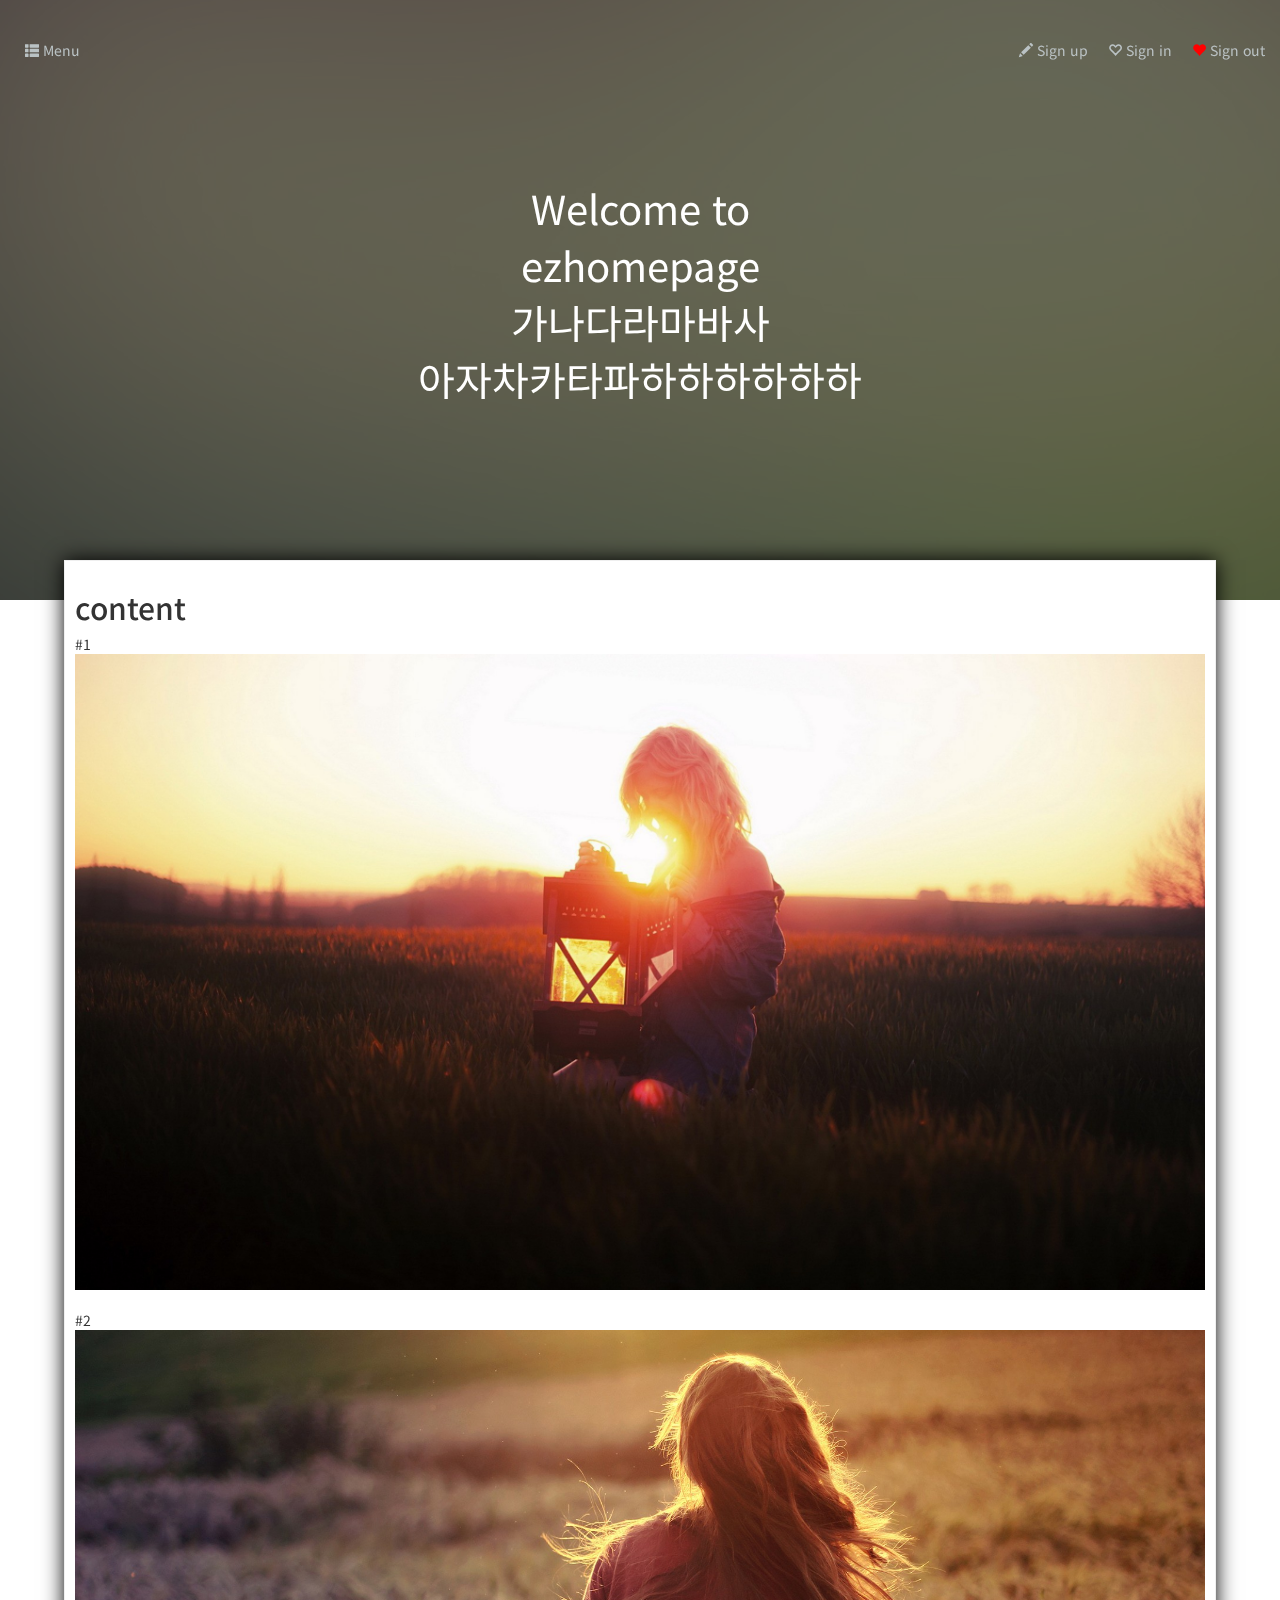
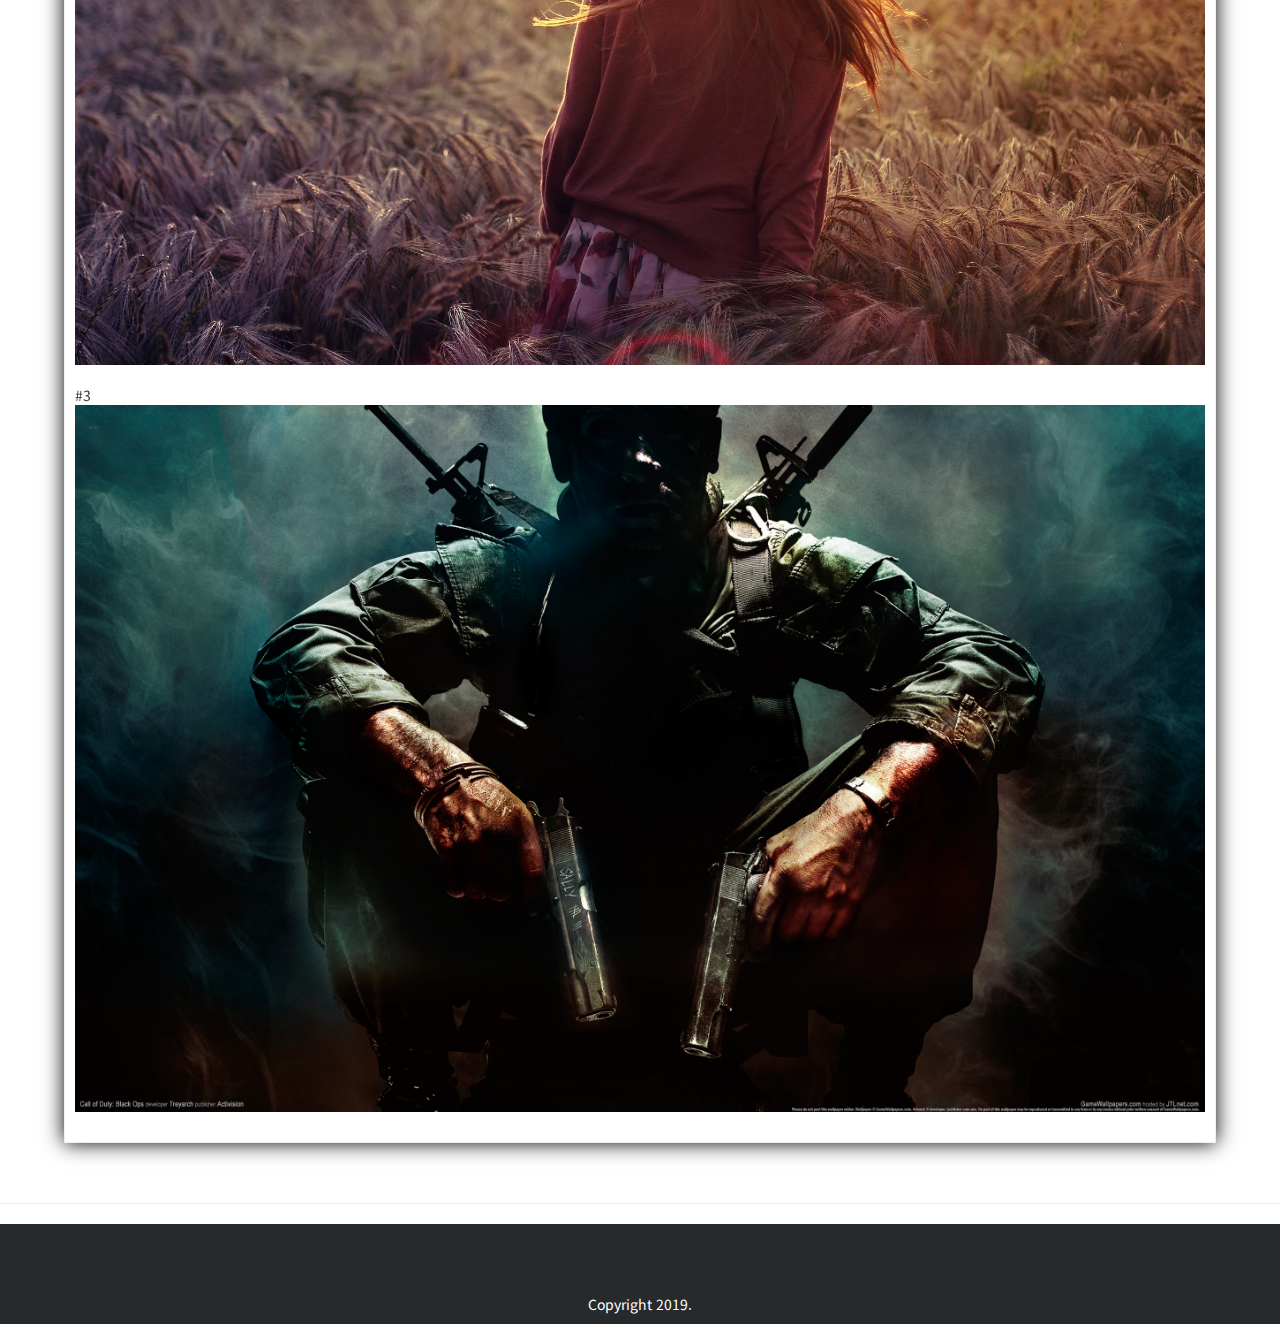
<file: index.html>
<!DOCTYPE html>
<html lang="ko">
<head>
<title>ez homepage!!</title>
<meta charset="utf-8">
<meta name="viewport" content="width=device-width, initial-scale=1">

<!-- style -->
<link rel="stylesheet" href="https://maxcdn.bootstrapcdn.com/bootstrap/3.4.0/css/bootstrap.min.css">
<link href="https://fonts.googleapis.com/css?family=Noto+Sans+KR" rel="stylesheet">
<link rel="stylesheet" href="./css/common.css?ver=20190324005927">

<!-- js -->
<!-- 
<script src="https://ajax.googleapis.com/ajax/libs/jquery/3.3.1/jquery.min.js"></script>
<script src="https://maxcdn.bootstrapcdn.com/bootstrap/3.4.0/js/bootstrap.min.js"></script>
 -->
	<script src="./js/common.js"></script>
	<script src="./js/index.js"></script>
</head>
<body>
	
<!-- 워터마크 효과(배경투명) -->
<div id="markup"></div>

<!-- 알림창 -->
<div id="myalert" style="display: none;">
<div class="mark"></div>
	<div class="row">
		<div class="col-sm-offset-4 col-sm-4 col-sm-offset-4" style="z-index:9999;">
			<div class="modal-content">
				<div class="modal-header">
					<h4 class="modal-title">알림</h4>
				</div>
				<div class="modal-body">
					<p>준비중입니다</p>
				</div>
				<div class="modal-footer">
					<button type="button" class="btn btn-default" onclick="document.getElementById('myalert').style.display='none';">닫기</button>
				</div>
			</div>

		</div>
		
	</div>
</div>

	<!-- 전체 -->
	<div id="wrap">
		<!-- 왼쪽메뉴 -->
		<div id="wrap-left" class="out">
			
			<div class="left_menu">
				<ul>
					<li>
						<a href="./index.html">
						<span class="glyphicon glyphicon-qrcode" style="font-size:25px;"></span> <span class="logo_title">ezhomepage</span>
						</a>
						<br/><br/>
					</li>
					<li class="toggleTop">
						<a href="#" class="active" onclick="return false">
							월요일[active]
							<span class="glyphicon glyphicon-chevron-down" style="font-size:8px;"></span>
						</a>
						<ul class="toggleSub">
							<li><a href="./template.html">- Template</a>
								<ul>
									<li><a href="javascript:myalert();">= 먹고</a></li>
									<li><a href="javascript:myalert();">= 간식</a></li>
								</ul>
							</li>
							<li><a href="javascript:myalert();">- 점심</a></li>
							<li><a href="javascript:myalert();">- 저녁</a></li>
						</ul>
					</li>
					<li class="toggleTop">
						<a href="#" onclick="return false">
							화요일
							<span class="glyphicon glyphicon-chevron-down" style="font-size:8px;"></span>
						</a>
						<ul class="toggleSub">
							<li><a href="./template.html">- 아침</a>
								<ul>
									<li><a href="javascript:myalert();">= 먹고</a></li>
									<li><a href="javascript:myalert();">= 간식</a></li>
								</ul>
							</li>
							<li><a href="javascript:myalert();">- 점심</a></li>
							<li><a href="javascript:myalert();">- 저녁</a></li>
						</ul>
					</li>
					<li class="toggleTop"><a href="#" onclick="return false">수요일</a></li>
					<li class="toggleTop"><a href="#" onclick="return false">목요일</a></li>
					<li class="toggleTop"><a href="#" onclick="return false">금요일</a></li>
					<li class="toggleTop"><a href="#" onclick="return false">토요일</a></li>
					<li class="toggleTop"><a href="#" onclick="return false">일요일</a></li>
				</ul>
			</div>
		</div>
 
		<!-- 오른쪽 -->
		<div id="wrap-rigth" class="wexp">
			<!-- Header -->
			
			<div id="right_header" class="wexp">
				<div onclick="toggleLeftMenu();" style="position:relative; display:inline-block; cursor:pointer; padding:10px;">
					<span id="toggleMenu" class="glyphicon glyphicon-th-list" style="cursor:pointer;"></span> Menu
				</div>
				<div style="float:right; padding:10px 0px;">
					<ul>
						<li><a href="javascript:myalert();"><span class="glyphicon glyphicon-pencil"></span> Sign up</a></li>
						<li><a href="./login.html"><span class="glyphicon glyphicon-heart-empty"></span> Sign in</a></li>
						<li><a href="javascript:myalert();"><span class="glyphicon glyphicon-heart"></span> Sign out</a></li>
					</ul>
				</div>
			</div>

			<!-- Content -->
			<div id="right_content">

				<div id="main_banner">
					<div id="mainimg"></div>
					<div style="position:relative; height:100%; top:30%; text-align:center;">
						<span style="font-size:40px;">Welcome to<br/>ezhomepage<br>가나다라마바사<br>아자차카타파하하하하하하</span>
					</div>
				</div>
 
				<div id="main_page">
					<div style="position:relative;">
						<h2>content</h2>
						#1<img src="./images/1.jpg" class="img-responsive" alt="Responsive image">
						<br/>
						#2<img src="./images/2.jpg" class="img-responsive" alt="Responsive image">
						<br/>
						#3<img src="./images/3.jpg" class="img-responsive" alt="Responsive image">
						<br/>
					</div>
				</div>
				
			</div>

			<!-- Footer -->
			
			<hr/>
			<div id="right_footer">
				<span style="position:absolute; width:100%; text-align:center; bottom:10px; font-weight:bold; font-weight:normal;">Copyright 2019. </span>
			</div>
			
		</div>
		<!-- 오른쪽 끝 -->
 
	</div>
	<!-- 전체 끝-->
</body>
 
</html>
</file>
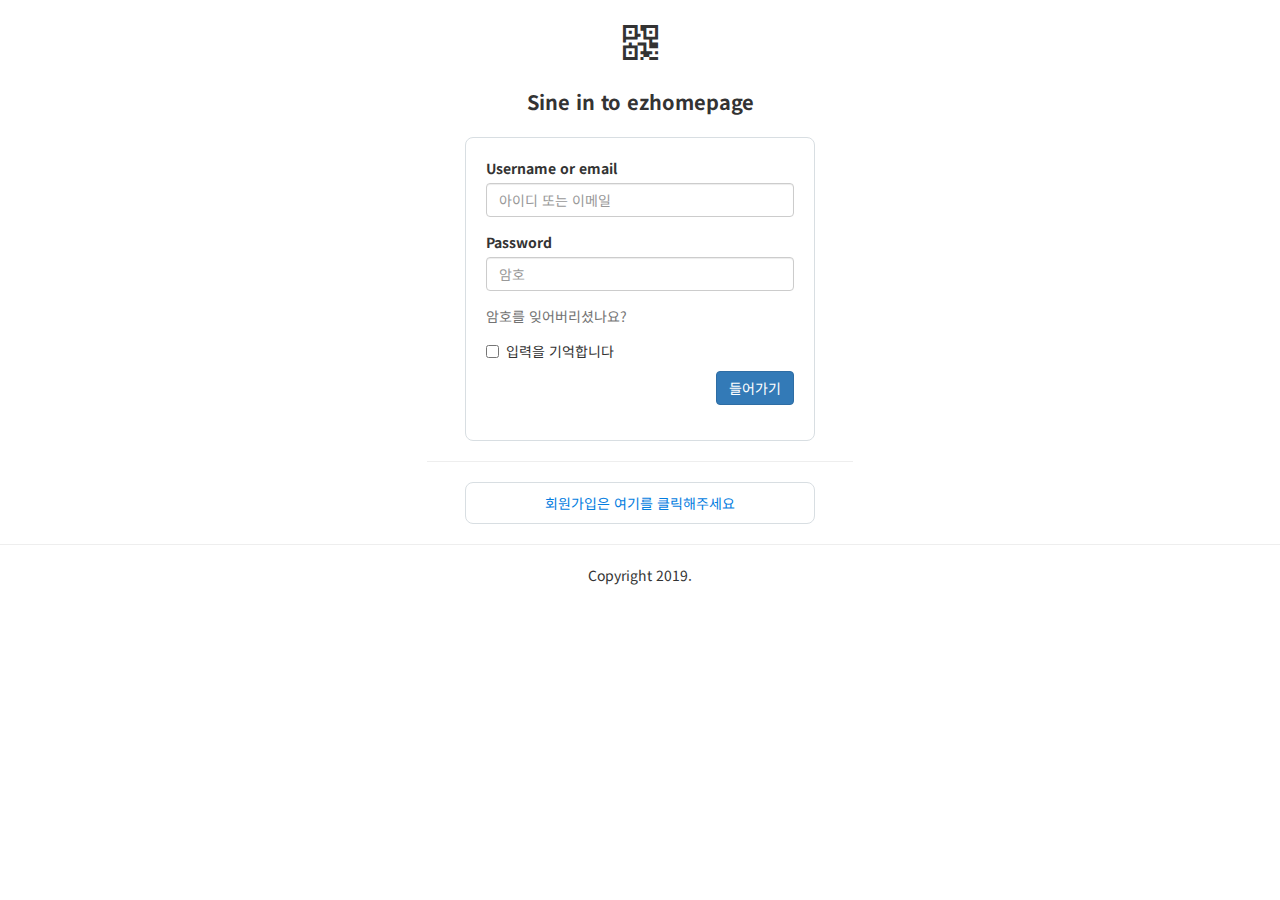
<file: login.html>
<!DOCTYPE html>
<html lang="ko">
<head>
  <title>ez homepage!!</title>
  <meta charset="utf-8">
  <meta name="viewport" content="width=device-width, initial-scale=1">

  <!-- style -->
  <link rel="stylesheet" href="https://maxcdn.bootstrapcdn.com/bootstrap/3.4.0/css/bootstrap.min.css">
  <link href="https://fonts.googleapis.com/css?family=Noto+Sans+KR" rel="stylesheet">
  <link rel="stylesheet" href="./css/common.css">

  <!-- js -->
  <!-- 
  <script src="https://ajax.googleapis.com/ajax/libs/jquery/3.3.1/jquery.min.js"></script>
  <script src="https://maxcdn.bootstrapcdn.com/bootstrap/3.4.0/js/bootstrap.min.js"></script>
   -->
  <script src="./js/common.js"></script>

  
</head>
<body>
	
<!-- 워터마크 효과(배경투명) -->
<div id="markup"></div>

<!-- 알림창 -->
<div id="myalert" style="display: none;">
<div class="mark"></div>
	<div class="row">
		<div class="col-sm-offset-4 col-sm-4 col-sm-offset-4" style="z-index:9999;">
			<div class="modal-content">
				<div class="modal-header">
					<h4 class="modal-title">알림</h4>
				</div>
				<div class="modal-body">
					<p>준비중입니다</p>
				</div>
				<div class="modal-footer">
					<button type="button" class="btn btn-default" onclick="document.getElementById('myalert').style.display='none';">닫기</button>
				</div>
			</div>

		</div>
		
	</div>
</div>
   
	<!-- 전체 -->
	<div id="wrap">

		<div style="">
			<div style="padding:25px 0; text-align:center;">
				<a href="./index.html"><span class="glyphicon glyphicon-qrcode" style="font-size:35px;"></span></a>
			</div>

			<div style="text-align:center;">
				<span class="logo_title">Sine in to ezhomepage</span>
			</div>
			<br>

			<div class="row" style="">

				<div class="col-sm-offset-4 col-sm-4 col-sm-offset-4" style="text-align:center; padding:20px;">
					<div style="display:inline-block; padding:20px; background-color:#fff; border:1px solid #D8DEE2; border-radius:8px; width:100%; max-width:350px; text-align:left;"> 
						<form>
							<div class="form-group">
								<label for="exampleInputEmail1">Username or email</label>
								<input type="email" class="form-control" id="exampleInputEmail1" placeholder="아이디 또는 이메일">
							</div>
							<div class="form-group">
								<label for="exampleInputPassword1">Password</label>
								<input type="password" class="form-control" id="exampleInputPassword1" placeholder="암호">
							</div>
							<div class="form-group">
								<p class="help-block">암호를 잊어버리셨나요?</p>
							</div>
							<div class="checkbox">
								<label>
									<input type="checkbox"> 입력을 기억합니다
								</label>
							</div>
							<div class="form-group text-right">
								<button type="button" class="btn btn-primary" onclick="myalert();">들어가기</button>
							</div>
						</form>
					</div>

					<hr/>
					<div style="display:inline-block; padding:10px; background-color:#fff; border:1px solid #D8DEE2; border-radius:8px; text-align:center; color:#037DE0; width:100%; max-width:350px;"> 
						<a href="javascript:myalert();">회원가입은 여기를 클릭해주세요</a>
					</div>	
				</div>

			</div>

			<hr/>
			<div style="text-align:center;">
				<span style="width:100%; text-align:center; bottom:10px; font-weight:bold; font-weight:normal;">Copyright 2019. </span>
			</div>
		</div>
	</div>
</body>
 
</html>
</file>
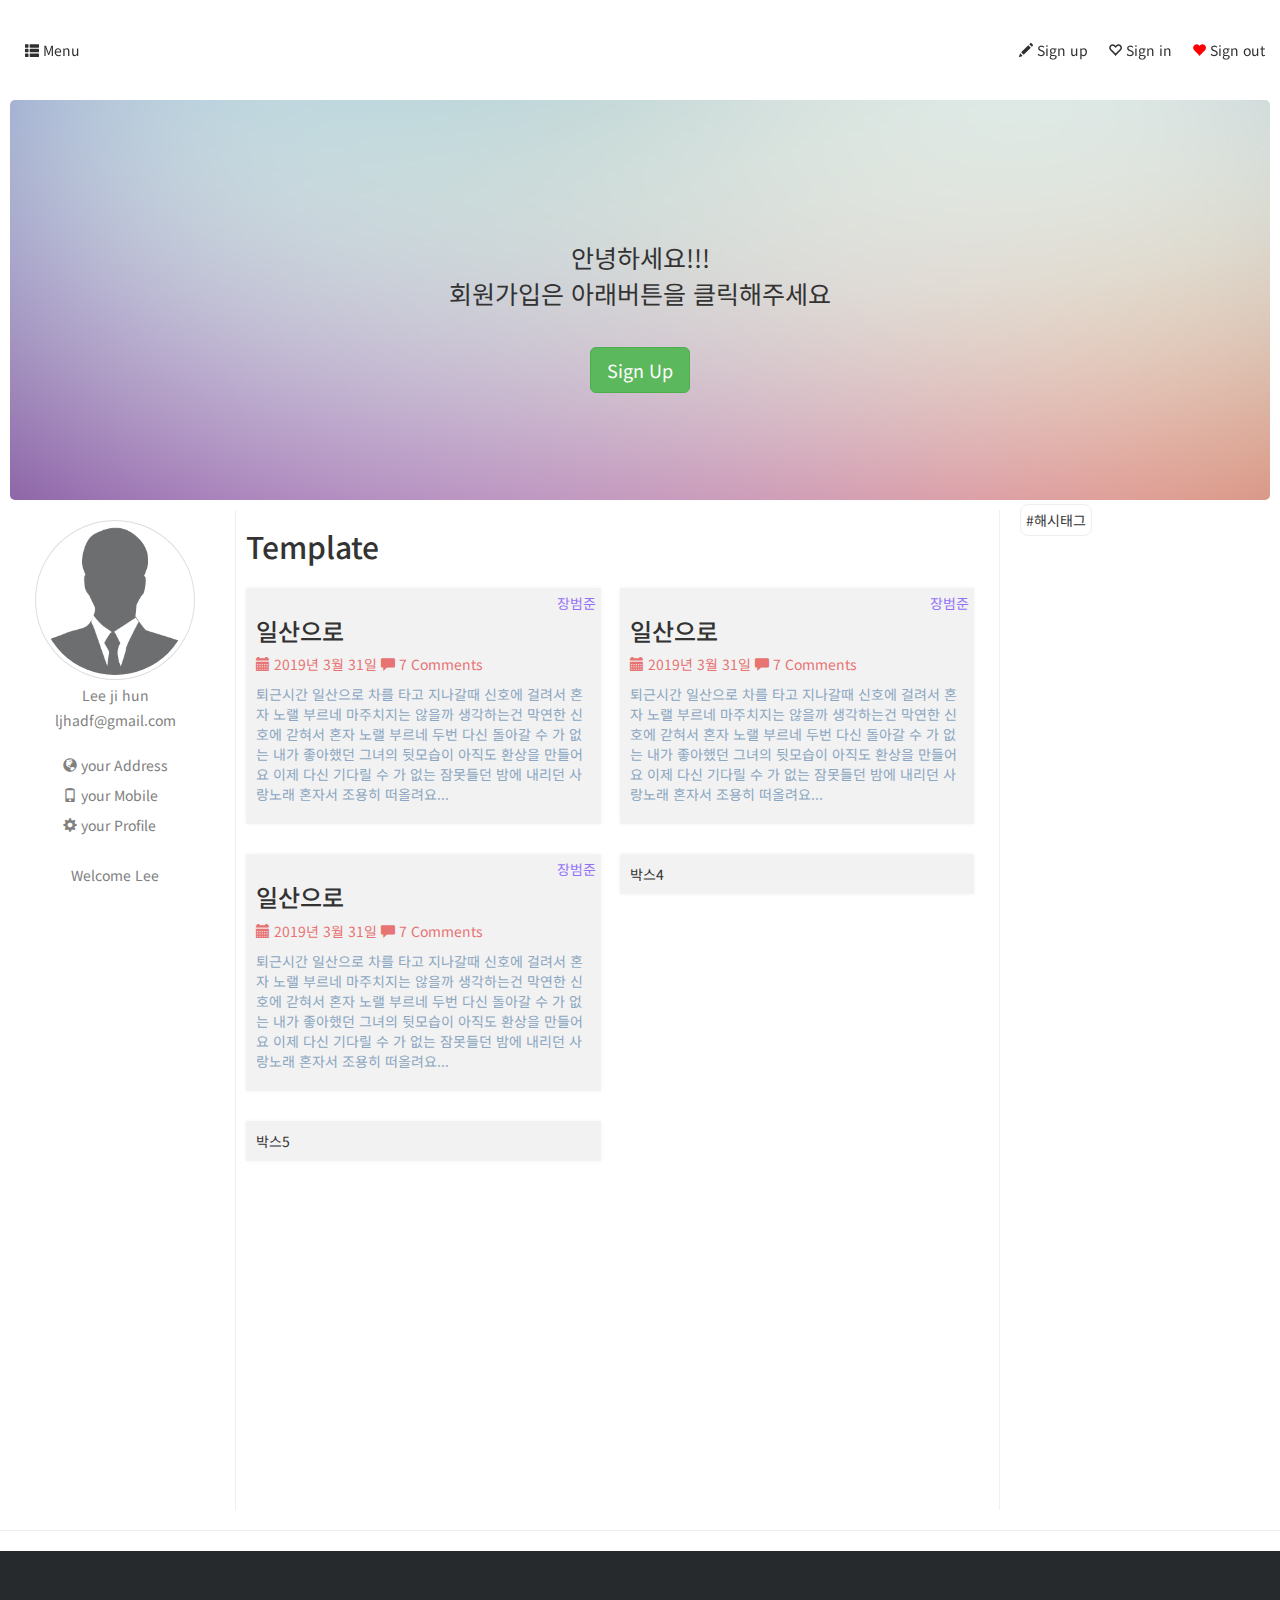
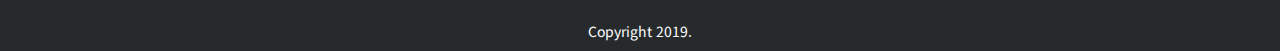
<file: template.html>
<!DOCTYPE html>
<html lang="ko">
<head>
  <title>ez homepage!!</title>
  <meta charset="utf-8">
  <meta name="viewport" content="width=device-width, initial-scale=1">

  <!-- style -->
  <link rel="stylesheet" href="https://maxcdn.bootstrapcdn.com/bootstrap/3.4.0/css/bootstrap.min.css">
  <link href="https://fonts.googleapis.com/css?family=Noto+Sans+KR" rel="stylesheet">
  <link rel="stylesheet" href="./css/common.css">

  <!-- js -->
  <!-- 
  <script src="https://ajax.googleapis.com/ajax/libs/jquery/3.3.1/jquery.min.js"></script>
  <script src="https://maxcdn.bootstrapcdn.com/bootstrap/3.4.0/js/bootstrap.min.js"></script>
   -->
  <script src="./js/common.js"></script>

  
</head>
<body>
	
<!-- 워터마크 효과(배경투명) -->
<div id="markup"></div>

<!-- 알림창 -->
<div id="myalert" style="display: none;">
<div class="mark"></div>
	<div class="row">
		<div class="col-sm-offset-4 col-sm-4 col-sm-offset-4" style="z-index:9999;">
			<div class="modal-content">
				<div class="modal-header">
					<h4 class="modal-title">알림</h4>
				</div>
				<div class="modal-body">
					<p>준비중입니다</p>
				</div>
				<div class="modal-footer">
					<button type="button" class="btn btn-default" onclick="document.getElementById('myalert').style.display='none';">닫기</button>
				</div>
			</div>

		</div>
		
	</div>
</div>
  
	<!-- 전체 -->
	<div id="wrap">
		<!-- 왼쪽메뉴 -->
		<div id="wrap-left" class="out">
			
			<div class="left_menu">
				<ul>
					<li>
						<a href="./index.html">
						<span class="glyphicon glyphicon-qrcode" style="font-size:25px;"></span> <span class="logo_title">ezhomepage</span>
						</a>
						<br/><br/>
					</li>
					<li class="toggleTop">
						<a href="#" class="active" onclick="return false">
							월요일[active]
							<span class="glyphicon glyphicon-chevron-down" style="font-size:8px;"></span>
						</a>
						<ul class="toggleSub">
							<li><a href="./template.html">- Template</a>
								<ul>
									<li><a href="javascript:myalert();">= 먹고</a></li>
									<li><a href="javascript:myalert();">= 간식</a></li>
								</ul>
							</li>
							<li><a href="javascript:myalert();">- 점심</a></li>
							<li><a href="javascript:myalert();">- 저녁</a></li>
						</ul>
					</li>
					<li class="toggleTop">
						<a href="#" onclick="return false">
							화요일
							<span class="glyphicon glyphicon-chevron-down" style="font-size:8px;"></span>
						</a>
						<ul class="toggleSub">
							<li><a href="javascript:myalert();">- 아침</a>
								<ul>
									<li><a href="javascript:myalert();">= 먹고</a></li>
									<li><a href="javascript:myalert();">= 간식</a></li>
								</ul>
							</li>
							<li><a href="javascript:myalert();">- 점심</a></li>
							<li><a href="javascript:myalert();">- 저녁</a></li>
						</ul>
					</li>
					<li class="toggleTop"><a href="#" onclick="return false">수요일</a></li>
					<li class="toggleTop"><a href="#" onclick="return false">목요일</a></li>
					<li class="toggleTop"><a href="#" onclick="return false">금요일</a></li>
					<li class="toggleTop"><a href="#" onclick="return false">토요일</a></li>
					<li class="toggleTop"><a href="#" onclick="return false">일요일</a></li>
				</ul>
			</div>
		</div>

		<!-- 오른쪽 -->
		<div id="wrap-rigth" class="wexp">
			<!-- Header -->
			
			<div id="right_header" class="wexp">
				<div onclick="toggleLeftMenu();" style="position:relative; display:inline-block; cursor:pointer; padding:10px;">
					<span id="toggleMenu" class="glyphicon glyphicon-th-list" style="cursor:pointer;"></span> Menu
				</div>
				<div style="float:right; padding:10px 0px;">
					<ul>
						<li><a href="javascript:myalert();"><span class="glyphicon glyphicon-pencil"></span> Sign up</a></li>
						<li><a href="./login.html"><span class="glyphicon glyphicon-heart-empty"></span> Sign in</a></li>
						<li><a href="javascript:myalert();"><span class="glyphicon glyphicon-heart"></span> Sign out</a></li>
					</ul>
				</div>
			</div>

			<!-- Content -->
			<div id="right_content">

				<!-- 여기부터 내용을 입력하세요 -->
				<div id="content-container">
					<div id="inner-container">
					
						<div class="content_notice">
							<div style="position:relative; display:inline-block; top:35%;">
								안녕하세요!!!<br>회원가입은 아래버튼을 클릭해주세요<br><br>
								<button class="btn btn-success btn-lg">Sign Up</button>
							</div>
						</div>
						
						<div class="row">
							<div class="col-md-10 col-md-push-2">
								<div class="row">
									<div id="inner-center" class="col-md-9">
<h2>Template</h2>
<div class="postCardBox">

	<div class="postCard">
		<div class="card-head">
			<span class="writer">장범준</span>
			<div class="card-title">
				<h3>일산으로</h3>
			</div>
			<div class="card-subinfo">
				<span class="glyphicon glyphicon-calendar"></span> 2019년 3월 31일 <span class="glyphicon glyphicon-comment"></span> 7 Comments
			</div>
		</div>
		<div class="card-content">
			퇴근시간 일산으로 차를 타고 지나갈때
			신호에 걸려서 혼자 노랠 부르네
			마주치지는 않을까 생각하는건 막연한
			신호에 갇혀서 혼자 노랠 부르네

			두번 다신 돌아갈 수 가 없는
			내가 좋아했던 그녀의 뒷모습이
			아직도 환상을 만들어요
			이제 다신 기다릴 수 가 없는
			잠못들던 밤에 내리던 사랑노래 
			혼자서 조용히 떠올려요...
		</div>	
	</div>
	<div class="postCard">
		<div class="card-head">
			<span class="writer">장범준</span>
			<div class="card-title">
				<h3>일산으로</h3>
			</div>
			<div class="card-subinfo">
				<span class="glyphicon glyphicon-calendar"></span> 2019년 3월 31일 <span class="glyphicon glyphicon-comment"></span> 7 Comments
			</div>
		</div>
		<div class="card-content">
			퇴근시간 일산으로 차를 타고 지나갈때
			신호에 걸려서 혼자 노랠 부르네
			마주치지는 않을까 생각하는건 막연한
			신호에 갇혀서 혼자 노랠 부르네

			두번 다신 돌아갈 수 가 없는
			내가 좋아했던 그녀의 뒷모습이
			아직도 환상을 만들어요
			이제 다신 기다릴 수 가 없는
			잠못들던 밤에 내리던 사랑노래 
			혼자서 조용히 떠올려요...
		</div>	
	</div>
	<div class="postCard">
		<div class="card-head">
			<span class="writer">장범준</span>
			<div class="card-title">
				<h3>일산으로</h3>
			</div>
			<div class="card-subinfo">
				<span class="glyphicon glyphicon-calendar"></span> 2019년 3월 31일 <span class="glyphicon glyphicon-comment"></span> 7 Comments
			</div>
		</div>
		<div class="card-content">
			퇴근시간 일산으로 차를 타고 지나갈때
			신호에 걸려서 혼자 노랠 부르네
			마주치지는 않을까 생각하는건 막연한
			신호에 갇혀서 혼자 노랠 부르네

			두번 다신 돌아갈 수 가 없는
			내가 좋아했던 그녀의 뒷모습이
			아직도 환상을 만들어요
			이제 다신 기다릴 수 가 없는
			잠못들던 밤에 내리던 사랑노래 
			혼자서 조용히 떠올려요...
		</div>	
	</div>
	<div class="postCard">박스4</div>
	<div class="postCard">박스5</div>

</div>


									</div>
									<div id="inner-right" class="col-md-3">
<span style="position: relative; border:1px solid #efefef; background-color:#fff; padding:5px; border-radius:8px; margin:10px;">#해시태그</span>
									</div>
								</div>
							</div>
							<div id="inner-left" class="col-md-2 col-md-pull-10">
								<div class="profile">
									<div class="profile-header">
										<img src="./images/profile-default-male.png" class="img-circle img-thumbnail img-responsive">
										<span>Lee ji hun</span>
										<span>ljhadf@gmail.com</span>
									</div>
									<div class="profile-content">
										<div class="profile-link" style="">
											<p><span class="glyphicon glyphicon-globe"></span> your Address</p>
											<p><span class="glyphicon glyphicon-phone"></span> your Mobile</p>
											<p><span class="glyphicon glyphicon-cog"></span> your Profile</p>
										</div>
									</div>
									<div class="profile-footer">Welcome Lee</div>
								</div>
							</div>
						</div>
					</div>
				</div>
				<!-- 여기까지 내용을 입력하세요 -->

			</div>

			<!-- Footer -->
			
			<hr/>
			<div id="right_footer">
				<span style="position:absolute; width:100%; text-align:center; bottom:10px; font-weight:bold; font-weight:normal;">Copyright 2019. </span>
			</div>

		</div>
		<!-- 오른쪽 끝 -->

	</div>
	<!-- 전체 끝-->
</body>
 
</html>
</file>
<file: css/common.css>
html, body{height:100%; font-family: 'Noto Sans KR', sans-serif;}
@keyframes fadeIn {
	from{ opacity:0; }
	to{ opacity:1; }
}
body{animation: fadeIn .3s linear;}
div{_border:1px solid;}
a, a:link, a:hover, a:active, a:visited{text-decoration: none; color:inherit;}
#wrap{position:relative; margin:0; padding:0; height:100%; width:100%;}
#wrap-left{position:fixed; float:left; width:250px; height:100%; box-shadow:0 0 10px 0; vartical-align:top; overflow-x:hidden; -webkit-transition: all 0.5s; -moz-transition: all 0.5s; -o-transition: all 0.5s; transition: all 0.5s; z-index:99; background-color:#fff;}
#wrap-rigth{float:right; width:calc(100% - 250px - 0px); height:100%; vartical-align:top; -webkit-transition: all 0.5s; -moz-transition: all 0.5s; -o-transition: all 0.5s; transition: all 0.5s;}
 	
#wrap-left::-webkit-scrollbar {width: 5px;}
#wrap-left::-webkit-scrollbar-track {background-color: #323334;}
#wrap-left::-webkit-scrollbar-thumb {background-color: #656667; border-radius:10px;}
#wrap-left::-webkit-scrollbar-thumb:hover {background-color: #7A7A7B;}
#wrap-left::-webkit-scrollbar-button {display:none;}

.left_menu{height:90%; min-width:250px;}
.left_menu ul, .left_menu ul > li {list-style:none; padding:0; margin:0;}
.left_menu ul li{margin:10px; padding:5px; border-bottom:1px solid #BDBDBD; font-weight:bold;}
.left_menu ul li:first-child{border-bottom:1px dotted #BDBDBD;}
.left_menu ul li:first-child a{color:inherit; -webkit-transition: none; -moz-transition: none; -o-transition: none; transition: none;} 
.left_menu ul li ul li:first-child{border-bottom:none;}
.left_menu ul li ul li a:hover{color:#4374D9; -webkit-transition: all 0.2s; -moz-transition: all 0.2s; -o-transition: all 0.2s; transition: all 0.2s;} 
.left_menu ul li ul li{border-bottom:none; font-weight:normal; margin:0 0 0 10px;}
.left_menu .active{color:#009688; font-weigth:500;}
.toggleSub{max-height: 250px; overflow: hidden; -webkit-transition: max-height 0.8s ease-out; -moz-transition: max-height 0.8s ease-out; transition: max-height 0.8s ease-out; }
.height_zero{max-height:0 !important; -webkit-transition: max-height 0.5s ease-out; -moz-transition: max-height 0.5s ease-out; transition: max-height 0.5s ease-out; }


.logo_title{font-size:20px; font-weight:bold;}
.out{position:absolute; clear:both; width:0px !important; overflow:hidden;  -webkit-transition: all 0.5s; -moz-transition: all 0.5s; -o-transition: all 0.5s; transition: all 0.5s;}
.wexp{width:100% !important; -webkit-transition: all 0.5s; -moz-transition: all 0.5s; -o-transition: all 0.5s; transition: all 0.5s; }
.mark{position:fixed; width:100%; height:100%; background-color:#000; opacity:0.3; -webkit-transition: all 0.5s; -moz-transition: all 0.5s; -o-transition: all 0.5s; transition: all 0.5s; z-index:1;}
#right_header{position:fixed;  min-width:375px; padding:30px 15px; background-color:inherit; z-index:99; color:#BAC2C4; width:calc(100% - 250px - 0px); -webkit-transition: all 0.5s; -moz-transition: all 0.5s; -o-transition: all 0.5s; transition: all 0.5s;}
#right_content{position:relative; min-width:375px; padding:0;}
#right_footer{position:relative; min-width:375px; padding:0; background-color:#272A2C; color:#fff; min-height:100px; }

#right_header ul, right_header ul > li{list-style:none; padding:0; margin:0;}
#right_header ul li{float:left; margin-right:20px;}
#right_header ul li:last-child{margin-right:0;}
#main_banner{background-color:#272A2C; color:#ffffff; height:600px; background-position: 50% 50%; transform: translate3d(0, 0, 0);}
#mainimg{position:absolute;  width:100%; top:0;  height:600px; z-index:-1; opacity:0; background-size:cover; background-color:#000000; -webkit-transition: all 8.0s ease; -moz-transition: all 8.0s ease; -o-transition: all 8.0s ease; transition: all 8.0s ease; transition-delay: 3.0s;}

#main_page{position:relative; top:-40px; left:5%;width:90%; border:1px solid #efefef; background-color:#fff; box-shadow: 0px 0px 20px #000; padding:10px; overflow:hidden; word-break:break-all; -webkit-transition: all 0.5s ease-out; -moz-transition: all 0.5s ease-out; -o-transition: all 0.5s ease-out; transition: all 0.5s ease-out;}
#myalert{position:fixed; z-index:999; width:100%; }

.row{margin-left:0 !important; margin-right:0 !important;}
.col-sm-0, .col-sm-1, .col-sm-2, .col-sm-3, .col-sm-4, .col-sm-5, .col-sm-6, .col-sm-7, .col-sm-8, .col-sm-9, .col-sm-10, .col-sm-11 {padding:0 !important;}
.glyphicon-th-list{transform:rotate(0deg); transition:transform 0.5s;}
.glyphicon-remove{transform:rotate(90deg); transition:transform 0.5s;}
.glyphicon-heart{color:red;}

.glyphicon-chevron-down{float:right; transform:rotate(0deg); transition:transform 0.5s;}
.glyphicon-chevron-down.rote{transform:rotate(90deg); transition:transform 0.5s;}

#content-container{position:relative; padding:100px 10px 0px 10px; min-height:1000px;}
#inner-container{position:relative; width:100%; height:100%;}

#inner-left, #inner-center, #inner-right{ padding:20px 0px !important; }
#inner-center{border-top:1px solid #efefef;}
#inner-right { border-top:1px solid #efefef; border-bottom:1px solid #efefef; }
.content_notice{ display:none; }
@media (min-width: 970px) {
	#inner-left, #inner-center, #inner-right{ min-height:1000px; padding:0px 10px !important; }
	#inner-right { border:none; }
	#inner-center {border-top:none; border-left:1px solid #efefef; border-right:1px solid #efefef;}
	.content_notice{ font-size:25px; display:block; margin-bottom:10px; position:relative; text-align:center; border-radius:5px; width:100%; height:400px; background:url('../images/4.jpg') no-repeat center 50%; }
}
.profile{position:relative; color: #808080;}
.profile-header, .profile-content, .profile-footer{word-break: break-all; padding:10px 0; position:relative; text-align:center;}
.profile-header img{display:inline-block; min-width:100px; max-height:160px;}
.profile-header span{display:block; margin:5px 0;}
.profile-link{display:inline-block; text-align:left;}

.overlay-img{position: relative; overflow: hidden;}
.overlay-img img{width: 100%; display: block; transition-delay: 1s; transition: transform 1s ease-out, opacity .5s ease-in-out; -webkit-transition: transform 1s ease-out, opacity .5s ease-in-out; -moz-transition: transform 1s ease-out, opacity .5s ease-in-out; transform: scale(1); -webkit-transform: scale(1); -moz-transform: scale(1); transform-origin: 50% 50%; -webkit-transform-origin: 50% 50%; -moz-transform-origin: 50% 50%;}
.overlay-img:hover img {-ms-transform: scale(1.1, 1.1); -webkit-transform: scale(1.1, 1.1); transform: scale(1.1, 1.1); }


.postCardBox{
	position: relative;
}
.postCard{
	vertical-align:top;
	display:inline-block;
	background-color:#F2F2F2;
	padding:10px;
	position:relative;
	margin-top:1.5rem;
	margin-bottom:1.5rem;
	margin-right:1.5rem;
	-webkit-box-shadow: 0px 0px 4px rgba(0, 0, 0, 0.05);
	box-shadow: 0px 0px 4px rgba(0, 0, 0, 0.05);
}
@media (max-width: 1920px) {
	.postCard {
		width: calc(50% - 1.70rem);
	}
}
@media (max-width: 1024px) {
	.postCard {
		width: 100%;
		margin-top: 1.25rem;
		margin-bottom: 1.25rem;
	}
}
.card-head{display:block;}
.card-head .writer{position:absolute; top:5px; right:5px; color:#9271F8;}
.card-head .card-title{}
.card-head .card-subinfo{display:block; color:#E77372}
.card-content{margin:10px 0; color:#8AA6C1;}
</file>
